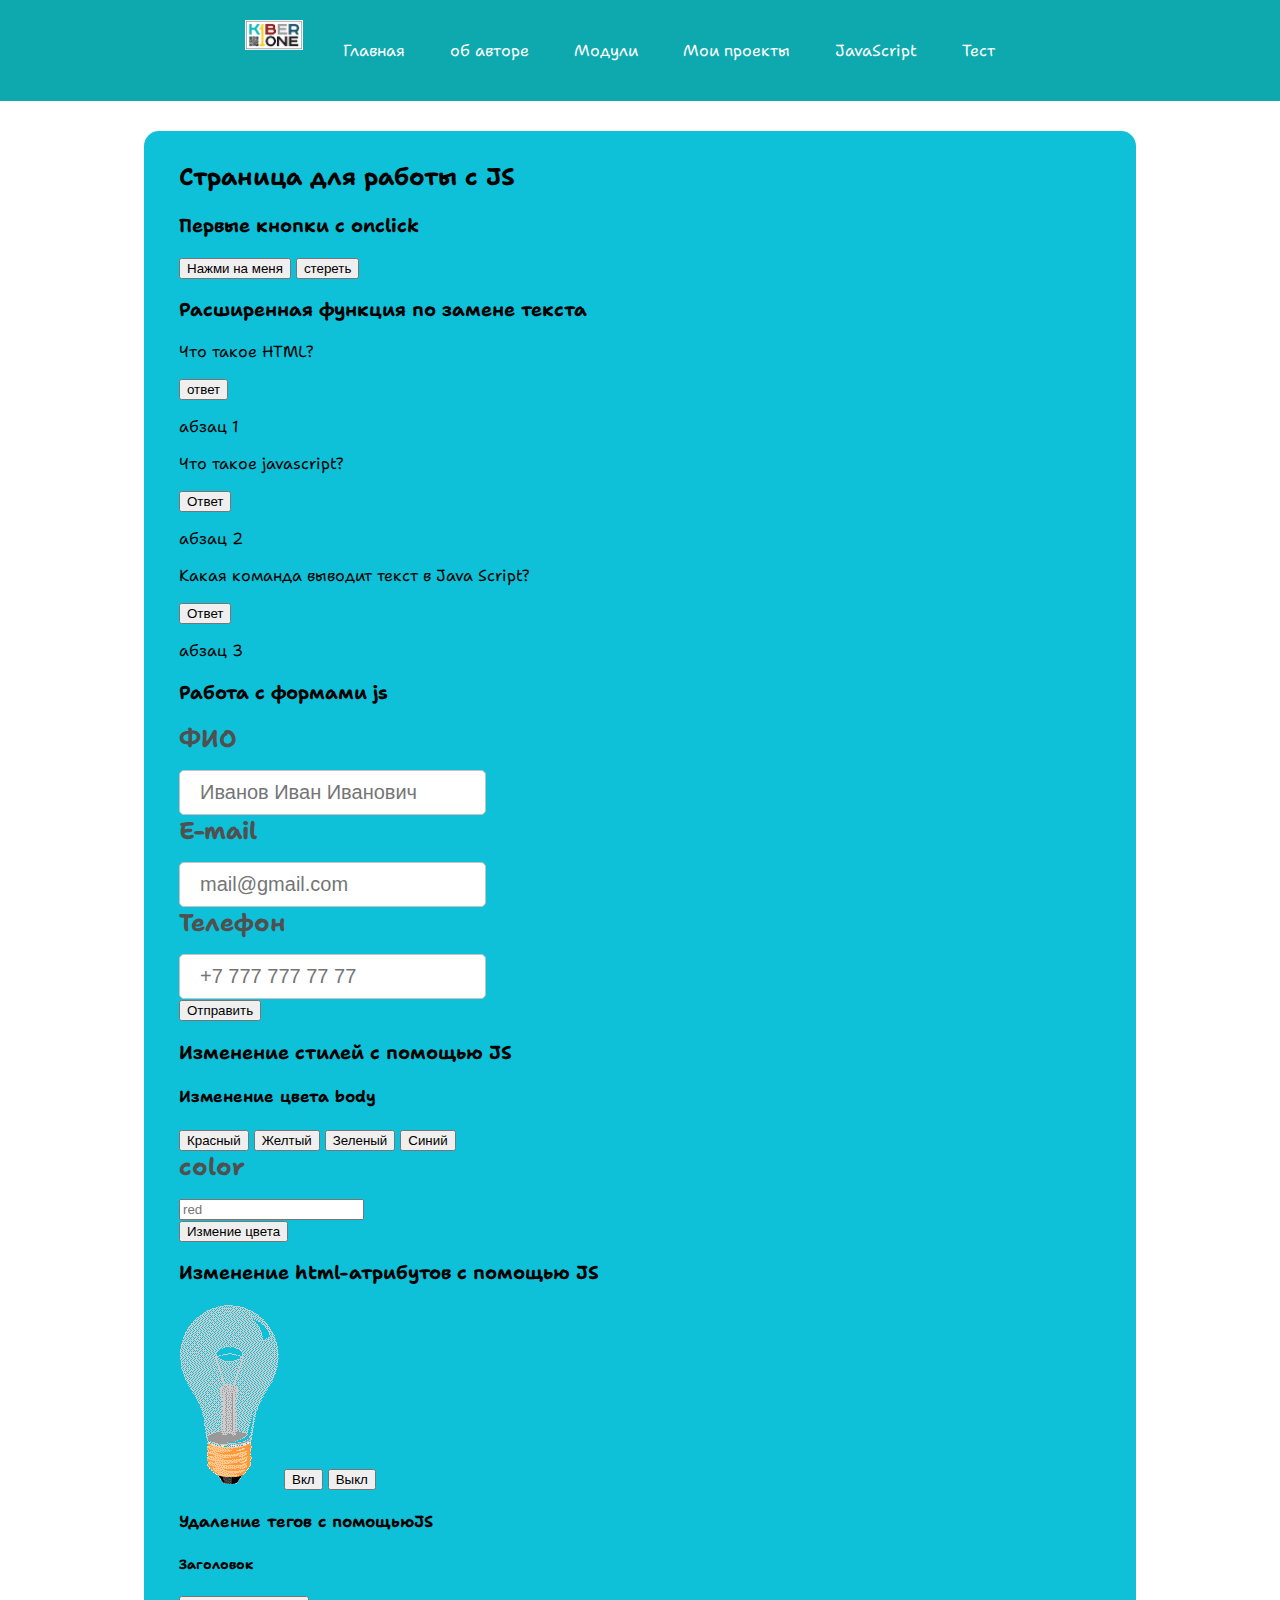
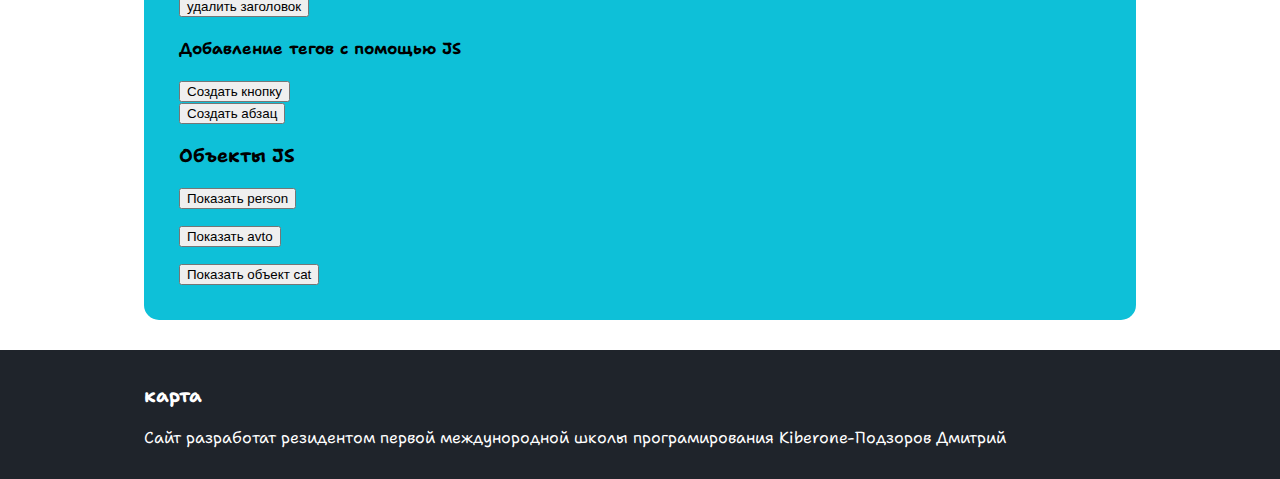
<file: js.html>
<!DOCTYPE html>
<html lang="en">

<head>
    <meta charset="UTF-8">
    <meta http-equiv="X-UA-Compatible" content="IE=edge">
    <meta name="viewport" content="width=device-width, initial-scale=1.0">
    <title>Main page</title>
    <link rel="stylesheet" href="style.css">
    <link rel="preconnect" href="https://fonts.googleapis.com">
    <link rel="preconnect" href="https://fonts.gstatic.com" crossorigin>
    <link href="https://fonts.googleapis.com/css2?family=Shantell+Sans:ital,wght@0,300;0,700;1,400&display=swap"
        rel="stylesheet">
    <script src="js/app.js"></script>
</head>

<body>
    <header>
        <img src="images/logo.jpg" alt="" class="header-logo">
        <nav class="header-nav">
            <a href="index.html">Главная</a>
            <a href="about.HTMl">об авторе</a>
            <a href="modules.html">Модули</a>
            <a href="My-projects.html">Мои проекты</a>
            <a href="js.html">JavaScript</a>
            <a href="test.html">Тест</a>
        </nav>
    </header>
    <main class="container" id="main">
        <h2>Страница для работы с JS</h2>

        <h3>Первые кнопки с onclick</h3>
        <!-- кнопка добавления текста -->
        <button type="button" onclick="hello()">Нажми на меня</button>
        <!-- кнопка очистки  -->
        <button type="button" onclick="reset()">стереть</button>
        <p id="example"></p>

        <h3>Расширенная функция по замене текста</h3>
        <p>Что такое HTML?</p>
        <button type="button" onclick="set_text('p1','это язык разметки')">ответ</button>
        <p id="p1">абзац 1</p>

        <p>Что такое javascript?</p>
        <button type="button" onclick="set_text('p2','это язык программирования')">Ответ</button>
        <p id="p2">абзац 2</p>

        <p>Kакая команда выводит текст в Java Script?</p>
        <button type="button" onclick="set_text('p3','alert')">Ответ</button>
        <p id="p3">абзац 3</p>

        <h3>Работа с формами js</h3>
        <div class="form">

            <div class="form__item">
                <div class="form__item-title">
                    ФИО
                </div>
                <input type="text" placeholder="Иванов Иван Иванович" id="name">
            </div>

            <div class="form__item">
                <div class="form__item-title">
                    E-mail
                </div>
                <input type="email" placeholder="mail@gmail.com" id="email" >
            </div>

            <div class="form__item">
                <div class="form__item-title">
                    Телефон
                </div>
                <input type="tel" placeholder="+7 777 777 77 77" id="phone">
            </div>


            
            <button type="submit" onclick="submit()">Отправить</button>
            <p id="status"></p>


        </div>



        <h3>Изменение стилей с помощью JS</h3>
        <h4>Изменение цвета body</h4>
        <button type="button" onclick="set_body_color_1('red')">Красный</button>
        <button type="button" onclick="set_body_color_2('yellow')">Желтый</button>
        <button type="button" onclick="set_body_color_3('green')">Зеленый</button>
        <button type="button" onclick="set_body_color_4('blue')">Синий</button>

        

        
        
        <div class="form__item">
            <div class="form__item-title">
                color
            </div>
            <input type="text" placeholder="red" id="color">
        </div>

        
        


        <button type="button" onclick="input_color()">Измение цвета</button>

        <h3>Изменение html-атрибутов с помощью JS</h3>
        <img src="images/pic_bulboff.gif" alt="" id="lamp">

        <button type="button" onclick="lampOn()">Вкл</button>
        <button type="button" onclick="lampOff()">Выкл</button>

        <h4>Удаление тегов с помощьюJS</h4>
        <h5 id="title">Заголовок</h5>
        <button type="button" onclick="deleteTitle()">удалить заголовок</button>

        <h4>Добавление тегов с помощью JS</h4>
        <div id="buttonList">
            <button type="button" onclick="createButton()">Создать кнопку</button>
        </div>

        <div id="paragraphList">
            <button type="button" onclick="createP()">Создать абзац</button>

        </div>

        <h3>Объекты JS</h3>

        <p id="person"></p>
        <button type="button" onclick="showperson()">Показать person</button>

        <p id="avto"></p>
        <button type="button" onclick="showAvto()">Показать avto</button>

        <p id="cat"></p>
        <button type="button" onclick="cat.showInfo()">Показать объект cat</button>


    </main>
    <footer>
        <div class="container">
            <h3>карта</h3>
            <div class="footer__map">
                <script type="text/javascript" charset="utf-8" async
                    src="https://api-maps.yandex.ru/services/constructor/1.0/js/?=construumctor%3A60222f265de301026092338c4a9a2e487a5a1316b9f6a3f8fe52dba278e4c473&amp;width=100%25&amp;height=400&amp;lang=ru_RU&amp;scroll=true">
                </script>
            </div>
            <p>Сайт разработат резидентом первой междунородной школы програмирования Kiberone-Подзоров Дмитрий </p>
        </div>
    </footer>
</body>

</html>
</file>
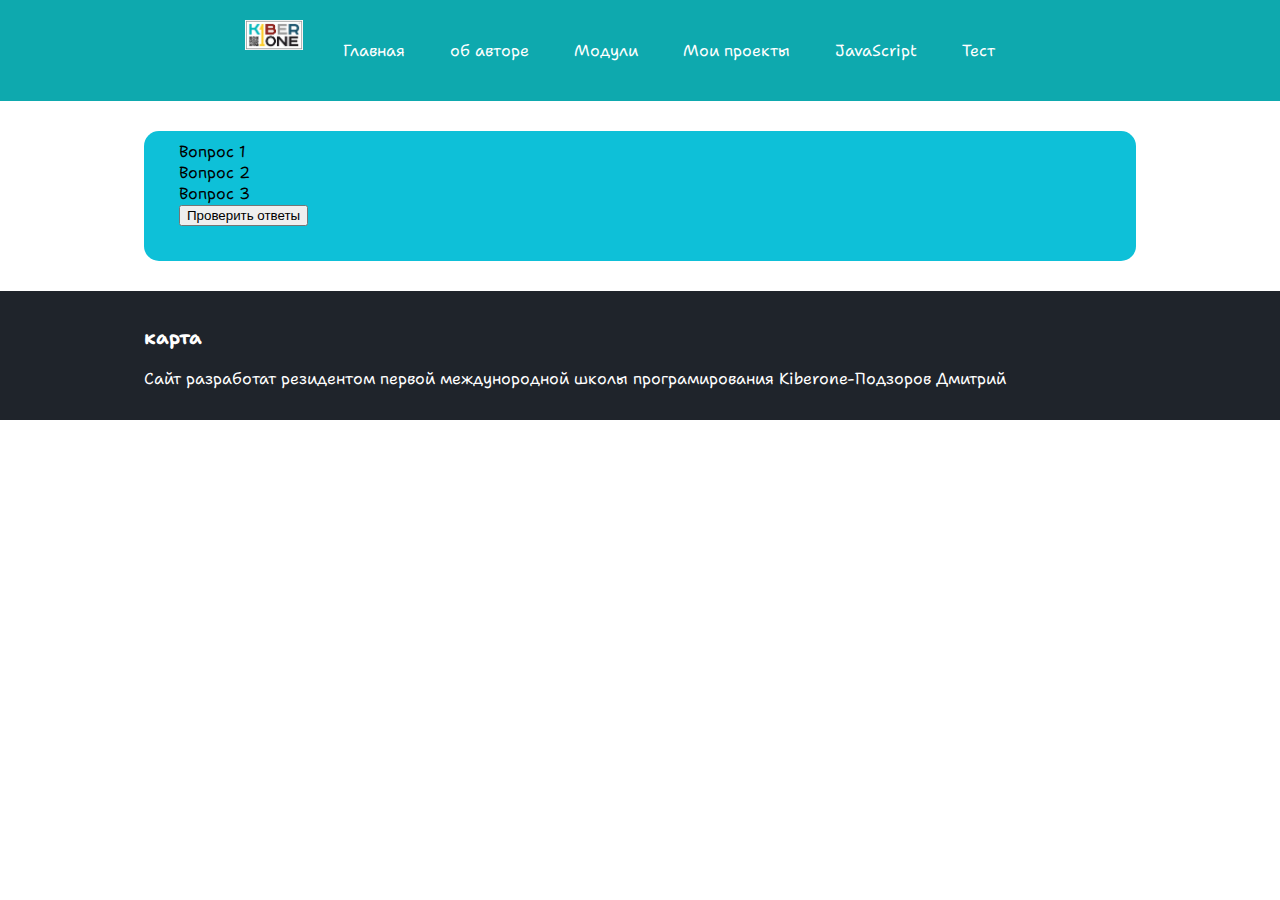
<file: test.html>
<!DOCTYPE html>
<html lang="en">

<head>
    <meta charset="UTF-8">
    <meta http-equiv="X-UA-Compatible" content="IE=edge">
    <meta name="viewport" content="width=device-width, initial-scale=1.0">
    <title>Main page</title>
    <link rel="stylesheet" href="style.css">
    <link rel="preconnect" href="https://fonts.googleapis.com">
    <link rel="preconnect" href="https://fonts.gstatic.com" crossorigin>
    <link href="https://fonts.googleapis.com/css2?family=Shantell+Sans:ital,wght@0,300;0,700;1,400&display=swap"
        rel="stylesheet">
    <script src="js/app.js" async></script>
</head>

<body>
    <header>
        <img src="images/logo.jpg" alt="" class="header-logo">
        <nav class="header-nav">
            <a href="index.html">Главная</a>
            <a href="about.HTMl">об авторе</a>
            <a href="modules.html">Модули</a>
            <a href="My-projects.html">Мои проекты</a>
            <a href="js.html">JavaScript</a>
            <a href="test.html">Тест</a>
        </nav>
    </header>

    <main class="container">
        <div id="test"></div>
        <button id="resultButton">Проверить ответы</button>
        <div id="result"></div>
    </main>
    
    <footer>
        <div class="container">
            <h3>карта</h3>
            <div class="footer__map">
                <script type="text/javascript" charset="utf-8" async
                    src="https://api-maps.yandex.ru/services/constructor/1.0/js/?um=constructor%3A60222f265de301026092338c4a9a2e487a5a1316b9f6a3f8fe52dba278e4c473&amp;width=100%25&amp;height=400&amp;lang=ru_RU&amp;scroll=true">
                </script>
            </div>
            <p>Сайт разработат резидентом первой междунородной школы програмирования Kiberone-Подзоров Дмитрий </p>
        </div>
    </footer>
</body>

</html>
</file>
<file: style.css>
body{
    background: rgb#27b193;
    margin: 0;
    font-family: 'Shantell Sans', cursive;;
    
}

.header-nav{
    background-color: #0ea9ae;
    text-align: center;
    padding: 20px  20px ;
}
.header-nav a {
    text-decoration: none;
    color: white;
    padding: 20px 20px;
}

.header-nav a:hover {
    background:#07ffff;
    color: white;
    padding: 20px 20px;
    font-size: 18px;
}
li {
    color: green;
}

.red{
    color:red ;
}

.font-big{
    font-size: 20px;
    font-style: italic;
    font-weight: bold;
}

header{
    display:flex ;
    text-align: center;
    justify-content: center;
    background: #0ea9ae;
    padding: 20px
    

}
.header-logo{
  height: 30px; ;  
}

footer {
    background: #1f242b;
    color: #fff;
    padding: 15px 15px;
}
.container{
    max-width: 992px;
    margin-left:auto ;
    margin-right: auto;
    box-sizing: border-box;
}
main{
    background:rgb(14, 192, 216);
    padding: 10px 35px 35px 35px;
    border-radius: 15px;
    margin: 30px 0px;

}

/* Стили для блока галереи */
.gallery{
    display: grid;
    grid-template-columns: repeat(4,1fr);
    column-gap: 20px;
    row-gap: 20px;
}
/* Смартфон (вектик) */
@media only screen and (max-width:375px) {
    .gallery {
        grid-template-columns: 1fr;    
    }

}

/* Планшет(вертик. и горизонт.) */
@media only screen and (min-width:376px) and (max-width:767px) {
    .gallery {
        grid-template-columns: repeat(2,1fr) ;    
    }
}   

.card {
    background: #ffffff;
    padding: 10px;
    border-radius: 10px;
    text-align: center;
    -webkit-box-shadow: 4px 4px 8px 0px rgba(34, 60, 80, 0.2);
    -moz-box-shadow: 4px 4px 8px 0px rgba(34, 60, 80, 0.2);
    box-shadow: 4px 4px 8px 0px rgba(34, 60, 80, 0.2);
    scale: 0.9;
    transition: 0.3s;
}

.card:hover {
    scale: 1;
}

.card__image{
    width: 100%;
    height: 150px;
    border-radius: 10px 10px 0 0;
    overflow: hidden;
}

.card__image img {
    width: 100%;
    height: 100%; 
    object-fit: cover;   
}
.card__text{
    margin-top: 10px;
    font-weight: 700;
}


.card__btn{
    display: block;
    background: #07ffff;
    color: #fff;
    text-decoration: none;
    margin-top: 15px;
    padding: 5px;
    border-radius: 10px;
}

.card__btn:hover{
    background: #1959a5;
}
.content--half{
    display: grid;
    grid-template-columns: 1fr ;
    column-gap: 20px;
}
@media only screen and (min-width:572px)  {
    .content--half {
        grid-template-columns: 1fr 2fr ;    
    }
}   

.content--half img {
    width: 100%;
    height: 100%; 
    object-fit: cover;   
}
.table {
    border-collapse: collapse;
    width: 100%;
    max-width: 400px;
    border: 1px solid #585858;
    
}
.table tr:nth-child(odd) {
    background: #c1c1c1;
}

.table td{
    padding: 5px 10px;
}
.table tr td:first-child{
    font-weight: 700;

}
.form{
    width:100%;
        
}

.form__item-title{
    font-size: 24px;
    font-weight: 700;
    color: #505050;
    margin-bottom: 15px;
}

.form input{
    
    font-size: 20px;
    padding: 10px 20px;
    border-radius: 5px;
    border: 1px solid #c3c3c3
}


.form__list{
    display: grid;
    gap: 10px;
}
</file>
